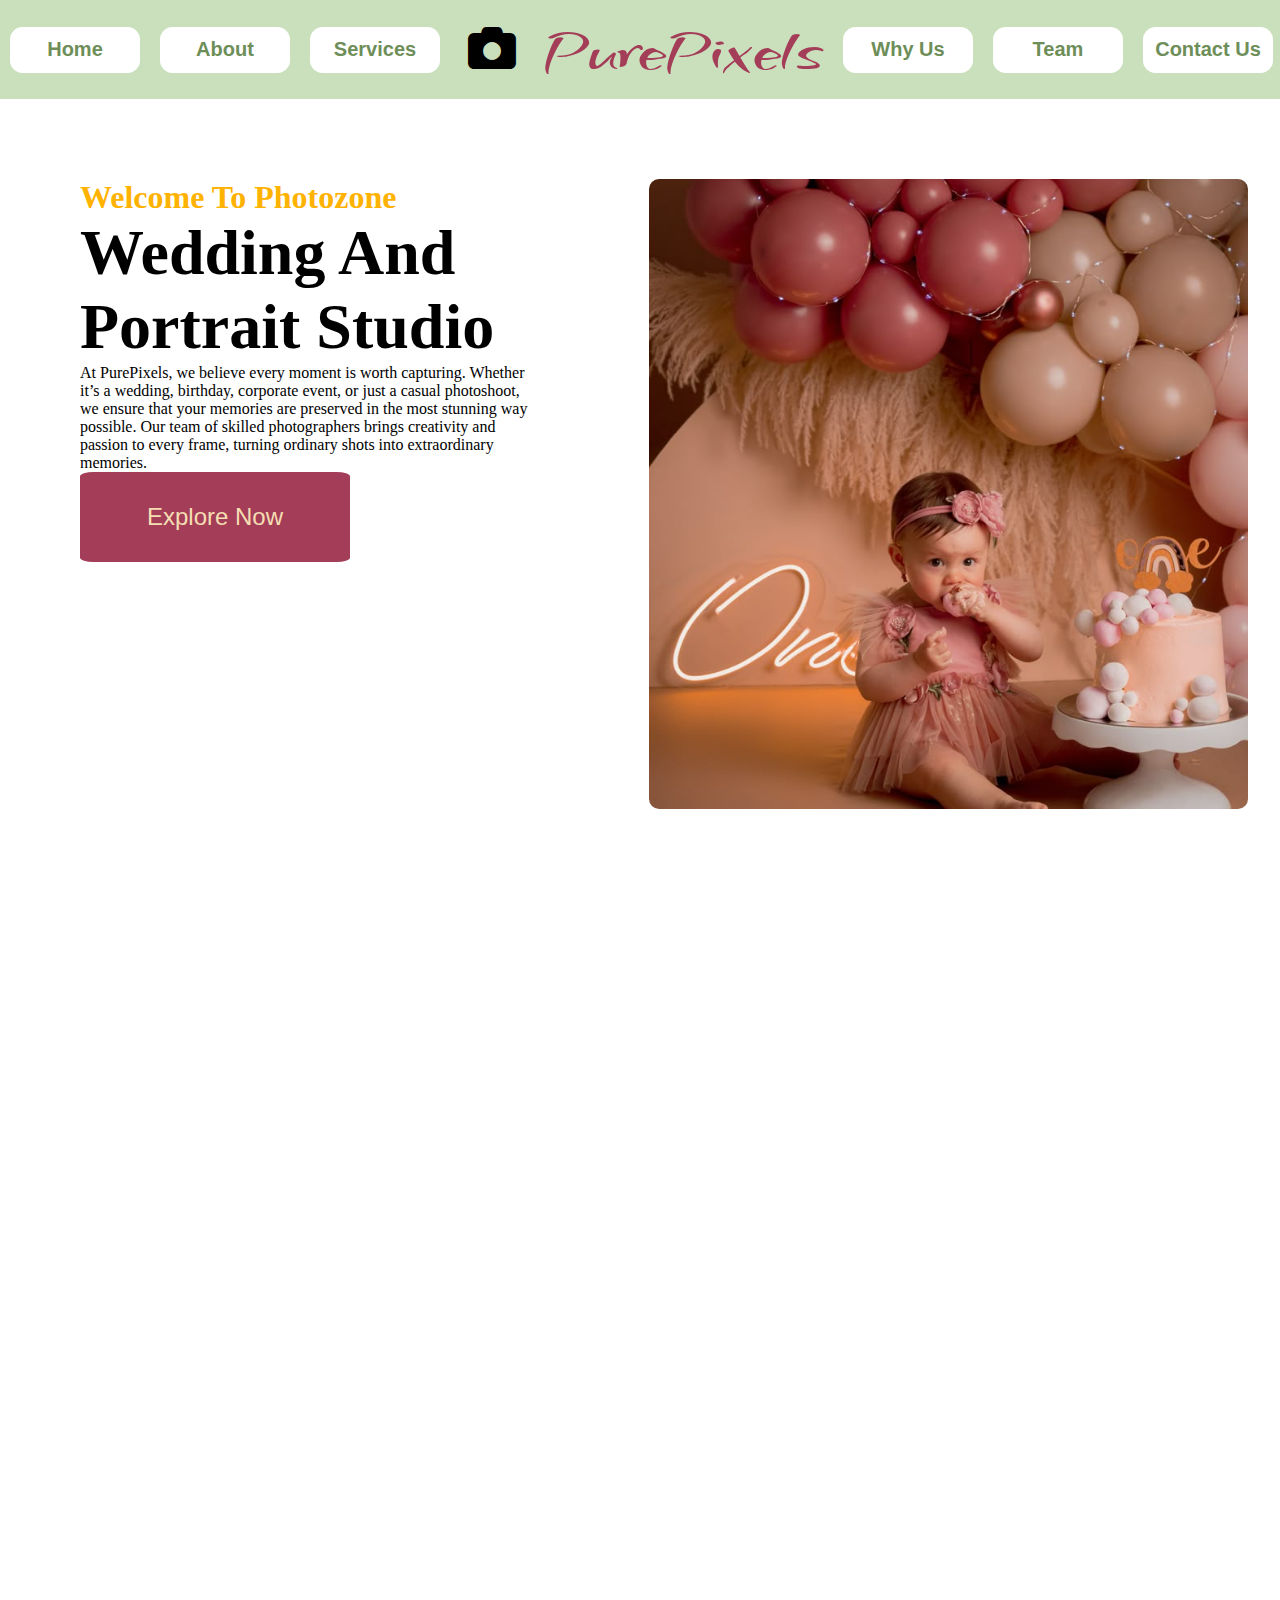
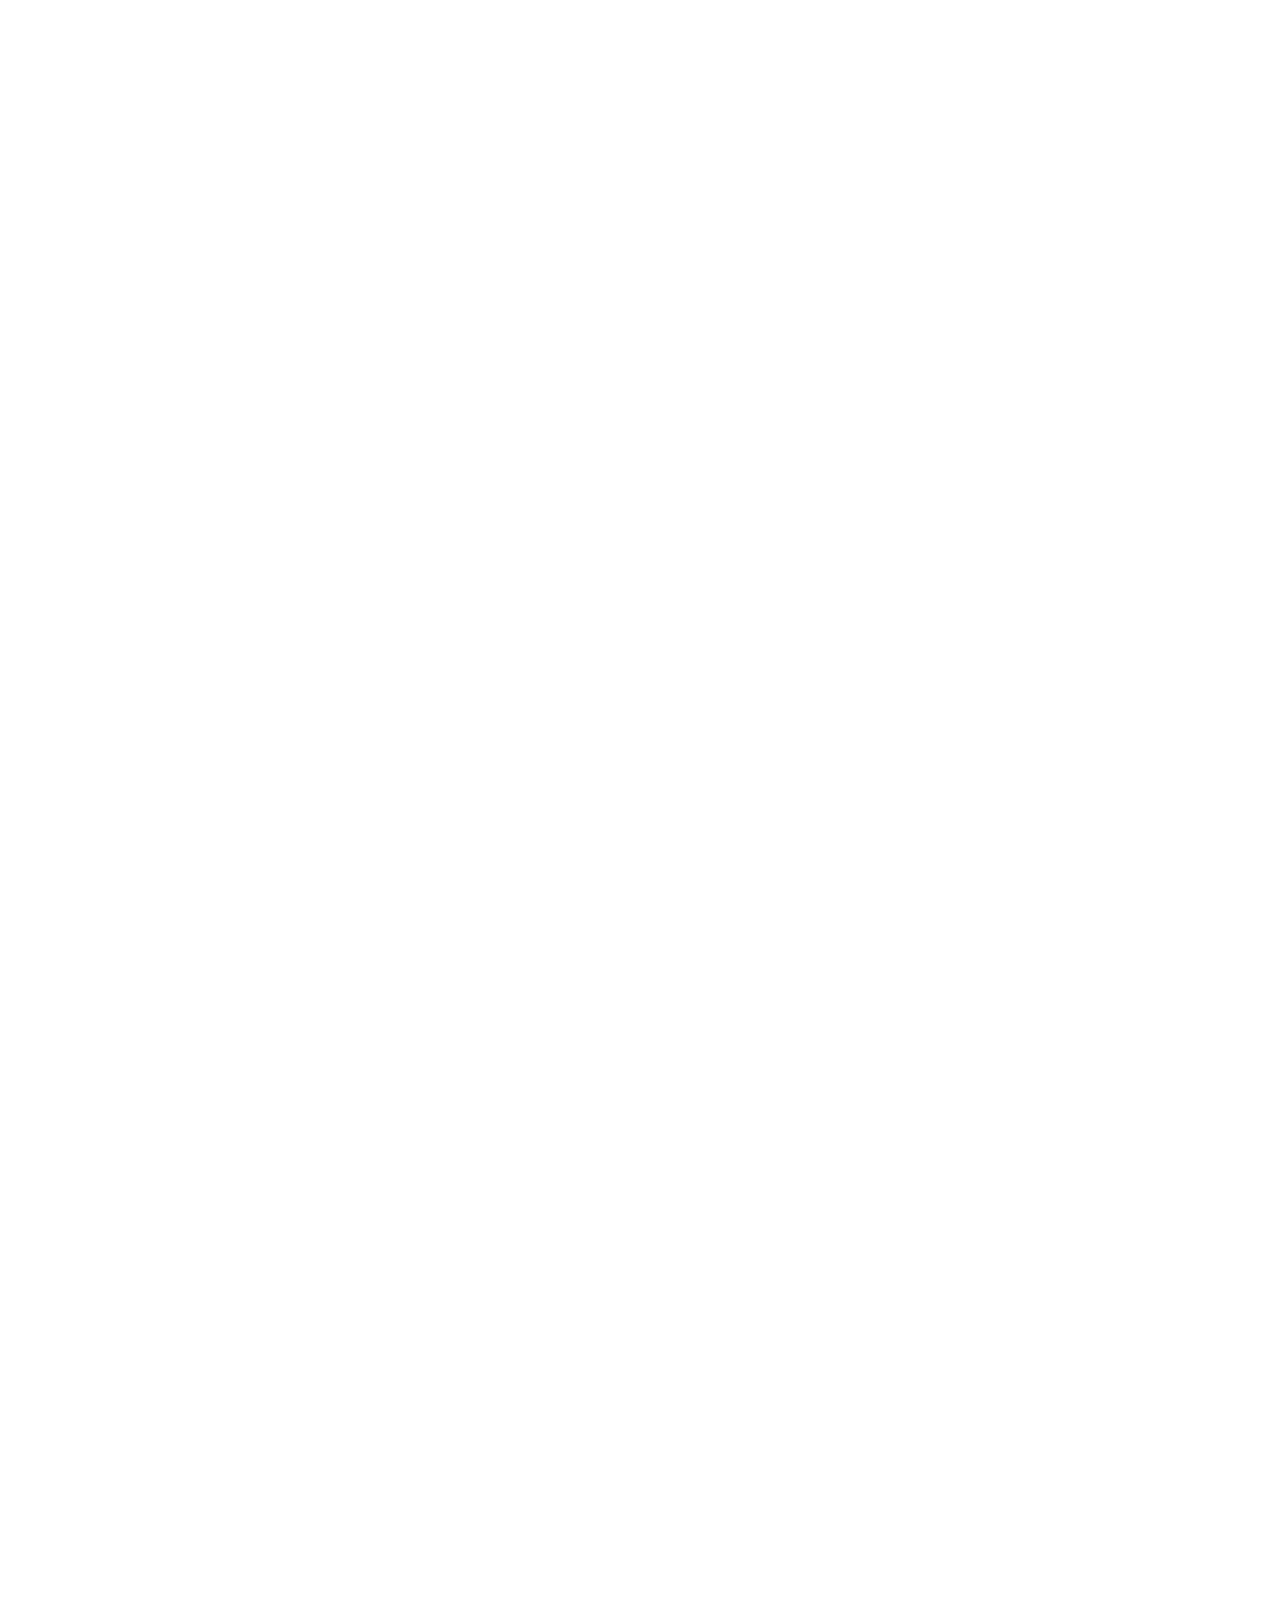
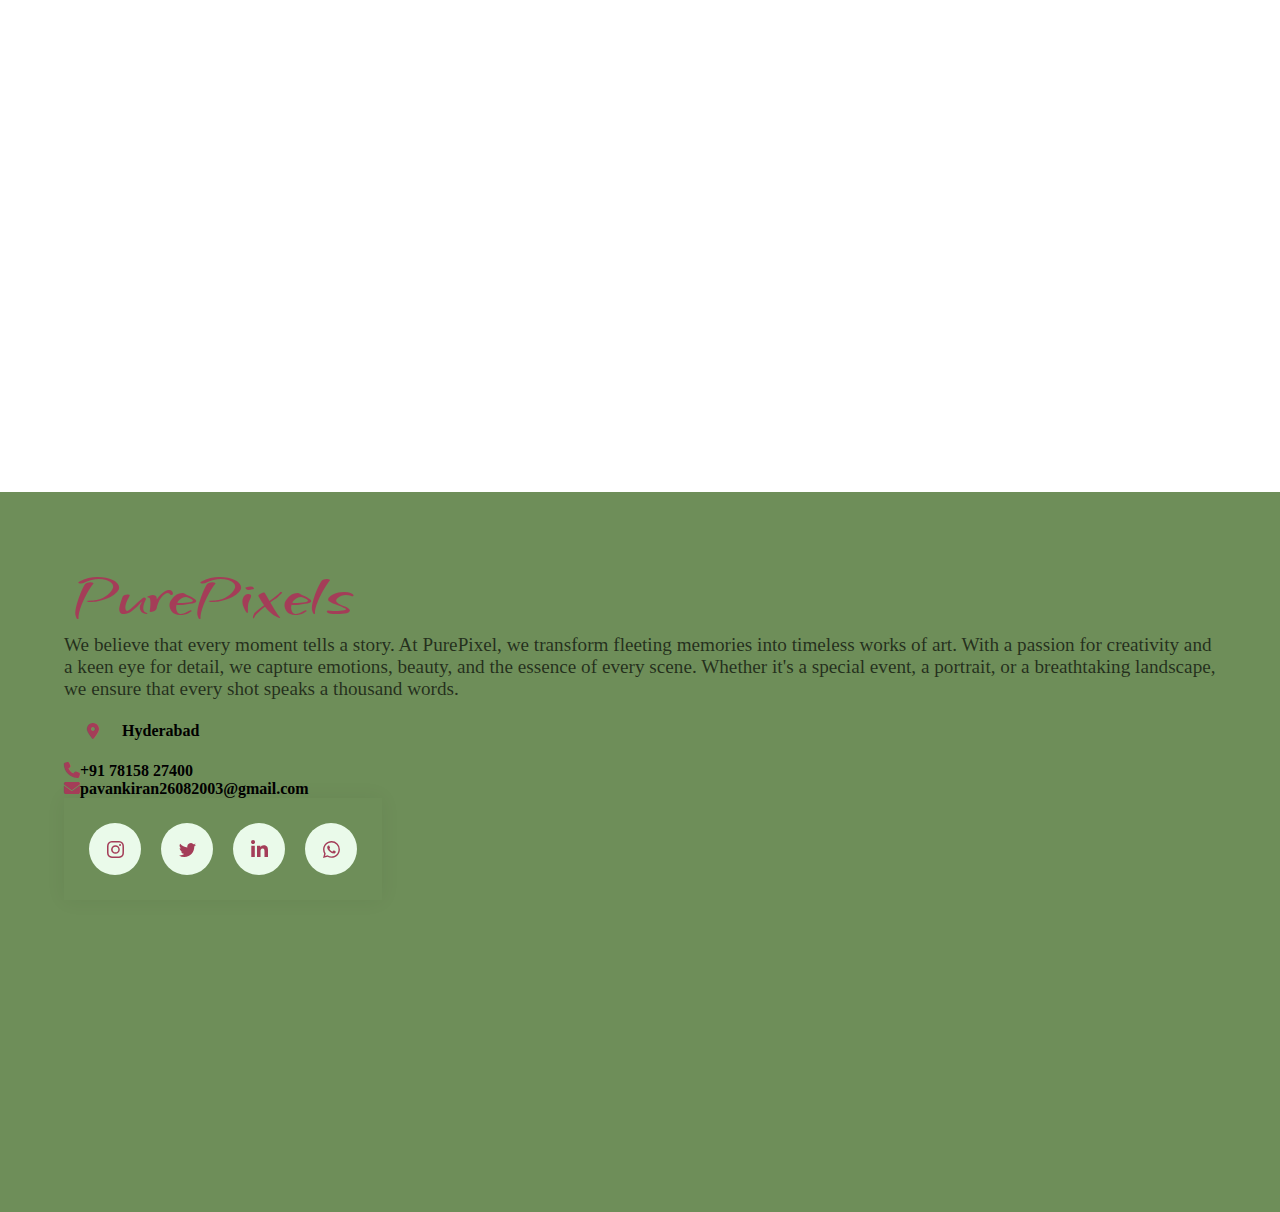
<file: index.html>
<!DOCTYPE html>
<html lang="en">
<head>
    <meta charset="UTF-8">
    <meta name="viewport" content="width=device-width, initial-scale=1.0">
    <title>PurePixel</title>
<link rel="stylesheet" href="https://cdnjs.cloudflare.com/ajax/libs/font-awesome/6.7.2/css/all.min.css">
 <!-- icon img-->   <link rel="shortcut icon" href="assets/icon.png" type="image/x-icon">
  <!--css link-->  <link rel="stylesheet" href="web.css">
   <!--font awseome cnd--> <link rel="stylesheet" href="https://fonts.googleapis.com/css?family=Trirong">
   <link rel="preconnect" href="https://fonts.googleapis.com">
   <link rel="preconnect" href="https://fonts.gstatic.com" crossorigin>
   <link href="https://fonts.googleapis.com/css2?family=Dancing+Script:wght@400..700&family=Grechen+Fuemen&display=swap" rel="stylesheet">
<!-- aos link -->
<link href="https://unpkg.com/aos@2.3.1/dist/aos.css" rel="stylesheet">
<script src="https://unpkg.com/aos@2.3.1/dist/aos.js"></script>

</head>
<body>




  <nav id="nav" class="nav">

    <!-- <div class="home"> -->

<!--nav  buttons -->
      <a href="#home">
        <button class="btn">Home
        </button>
        
        
      </a>

      <a href="#about">
        <button class="btn">About
        </button>
        
        
      </a>



      <a href="#services">
        <button class="btn">Services
        </button>
        
        
      </a>


      <!-- From Uiverse.io by CristianMontoya98 --> 

      
<!-- camera icon -->
    </div>
        <div class="camera"><i class="fa-solid fa-camera"></i></div>
    <span class="grechen-fuemen-regular"> PurePixels</span>
     </div>

<!--nav  buttons -->
     <a href="#why">
      <button class="btn"> Why Us
      </button>
      
      
    </a>


    <a href="#Team">
      <button class="btn"> Team
      </button>
      
      
    </a>


    <a href="#contact">
      <button class="btn">Contact Us
      </button>
      
      
    </a>



</nav> 



<!-- 1st page -->
  <div class="main" id="home">
    <div class="welcome">
        <h3>Welcome To Photozone</h3>

        <h1 style="font-size: 4em;">Wedding And Portrait Studio</h1>
    
        <p style="font-size: 1em;">At PurePixels, we believe every moment is worth capturing. Whether it’s a wedding, birthday, corporate event, or just a casual photoshoot,
           we ensure that your memories are preserved in the most stunning way possible. Our team of skilled photographers brings creativity and passion to every frame, turning
            ordinary shots into extraordinary memories.</p>
    
        <a href="explore.html">   <button class="explore">Explore Now  </button></a>
    </div>




<!-- From Uiverse.io by samuelfcosta18 --> 
<section id="card1" class="card1">
  <img src="page1/2.jpg" alt="" class="front-card1">
 
  <div class="card1__content">
    
    <img src="page1/22.jpg" alt="" class="card1__description">
  </div>
</section>

 
      
    </div>








    <!-- 2nd page -->


<div class="main1"  id="about" data-aos="fade-right">  
    <div class="welcome" >
        <h3 style="display: flex; justify-content: center;">About Us</h3>

        <h1 style="font-size: 4em;">We Are Creative And Professional Photographer</h1>
    
        <p style="font-size: 1em ; color:#6E8E59;">At PurePixel, photography is more than just a profession it’s our passion. With a keen eye for detail and a commitment to perfection, we bring your moments to life through our lens.  <br> Whether it’s capturing the joy of a wedding, the energy of an event, or the beauty of a portrait, we ensure that every shot tells a story.

            Our team of expert photographers blends creativity with professionalism to deliver stunning visuals that leave a lasting impact. <br> With high-end equipment and innovative techniques, we provide exceptional photography services tailored to your needs.</p>
    
        <a href="work.html">   <button class="work">Our Work </button></a>
    </div>
    

    <!-- 2nd page left -->
    <div class="right">
      <div id="img22" class="img22"> 
        <img src="page2/1.jpg" alt="" id="img22" >
    </div> 
      <div id="img11">
        <img src="assets/service-1.jpg" alt=""  id="img11">
      </div>


      <!-- <div id="img33"> 
        <img src="/assets/download (1).jpg" alt="" id="img33">
      </div> 
        -->



    </div>

</div>


<!-- 3rd page -->
<div class="main2" id="why" data-aos="fade-left" >
    <h3>Why Choose Us!</h3>
 <h1 style="font-size: 4em;">We Are Creative And Professional Photographer</h1>


<!-- 3rd page cards -->
<div class="why">
<!-- From Uiverse.io by gharsh11032000 --> 
<div class="card">
    <svg viewBox="0 0 24 24" xmlns="http://www.w3.org/2000/svg"><img src="why/cam.webp" alt="" id="c1"></svg>
    <div class="card__content">
      <p class="card__title">Expertise & Creativity
      </p><p class="card__description">Our team consists of highly skilled and passionate photographers who bring a creative touch to every shot captured beautifully.</p>
    </div>
  </div>
  


  <div class="card" >
    <svg viewBox="0 0 24 24" xmlns="http://www.w3.org/2000/svg"><img src="why/lighting.avif" alt="" id="c1"></svg>
    <div class="card__content">
      <p class="card__title">High-Quality & Professionalism
      </p><p class="card__description">We use state-of-the-art equipment and advanced editing techniques to deliver sharp,  and high-resolution images.</p>
    </div>
  </div>




  <div class="card">
    <svg viewBox="0 0 24 24" xmlns="http://www.w3.org/2000/svg"><img src="why/vide.avif" alt=""></svg>
    <div class="card__content">
      <p class="card__title">Affordable Packages
      </p><p class="card__description">We offer flexible pricing options without compromising on quality, making professional photography accessible to everyone.</p>
    </div>
  </div>



  <div class="card">
    <svg viewBox="0 0 24 24" xmlns="http://www.w3.org/2000/svg"><img src="why/drone.avif" alt="" id="c4"></svg>
    <div class="card__content">
      <p class="card__title">Available for All Occasions
      </p><p class="card__description">From weddings and corporate events to fashion shoots and personal portraits, we cover it all with excellence and creativity.</p>
    </div>
  </div>
</div>

</div>



<!-- 4th page -->
<div class="services" data-aos="fade-right" id="services" >
 <h3 >OUR SERVICES</h3>

        <h1 style="font-size: 4em; display: flex; justify-content: center;">We Provide Best Professional Services</h1>
    <div class="img">

        <div class="img1" id="img1"> 
            <img src="services/wedding.avif" alt="">
            <h1 >Weddings</h1>
        </div>

        <div class="img2" id="img2">
            <img src="services/IMG_20241129_214122.jpg" alt="">
        <h1>Portraits</h1>
        </div>

        <div class="img3" id="img3">
            <img src="services/fasshion.avif" alt="">
            <h1>Fashion</h1>
        </div>

        <div class="img4" id="img4" >
            <img src="services/edited.avif" alt="">
            <h1>Editorial</h1>
        </div>




    </div>
</div>


<!-- 5th page  -->
<!-- <div class="work">

    <h3>OUR WORKS</h3>
    <h1 style="font-size: 4em; display: flex; justify-content: center;">We Provide Best Professional Services</h1>
</div> -->



<!-- 6th page team -->
<div class="team" data-aos="fade-right" id="Team">



     <h3 >OUR TEAM</h3>

         <h1 style="font-size: 4em; display: flex; justify-content: center; ">Creative Photograher And Videographer</h1>
    
     <!-- <div class="img"> -->

    <!-- From Uiverse.io by Daniel1227k --> 
    <div class="teamcard">
      <div class="cardt">
    <b></b>
    <img src="team/pavan.jpg" alt=""  style="width: 100%;">

    <div class="content">
      <p class="title">Pavan Kiran<br><span>Photograher</span></p>
      
    </div>
 
  </div>

  <div class="cardt">
    <b></b>
     <img src="team/murail.jpg" alt=""  style="width: 100%;">
    <div class="content">
      <p class="title">Murali<br><span>Drone Pilot</span></p>
      
    </div>
 
  </div>


  <div class="cardt">
    <b></b>
    <img src="team/mahesh.jpg" alt=""  style="width: 100%;">
    <div class="content">
      <p class="title">Mahesh<br><span>Designer</span></p>
      
    </div>
 
  </div>

</div>

</div>








<!-- 7th page last page -->
<div class="about" >

        <span id="about">

        <span class="grechen-fuemen-regular1"> PurePixels</span>
        </span>
    
        <p style="font-size: 1.2em ; color:#000000ad;">
            We believe that every moment tells a story. At PurePixel, we transform fleeting memories into timeless works of art. With a passion for creativity and a keen eye for detail, 
            we capture emotions, beauty, and the essence of every scene. Whether it's a special event, a portrait, or a breathtaking landscape, 
            we ensure that every shot speaks a thousand words.
            </p>

    
      
    <div id="contact">

        <!-- location icon -->
            <div id="location"  >
            <i class="fa-solid fa-location-dot" style="color:#a43d58" ></i> 

            <h4>Hyderabad</h4>    
            </div>

            <!-- call icon -->
        <div id="call" >
          <a href="tel:917815827400">
            <i class="fa-solid fa-phone" style="color: #a43d58;"></i>
          </a>
            
            <h4> +91 78158 27400</h4>
        </div>

          <!-- mail icon -->
        <div id="mail" >
          <a href="mailto:pavankiran26082003@gmail.com">
            <i class="fa-solid fa-envelope" style="color: #a43d58 ;"></i>
           
          </a> 
        <h4>pavankiran26082003@gmail.com</h4>
        </div>



        <!-- buttons icons -->
  <div class="icons">
        <!-- From Uiverse.io by vinodjangid07 --> 
         <!-- instagram -->
      <div class="carda">
    <a href="https://www.instagram.com/itz_pavan__/" target="_blank" class="socialContainer containerOne">
      <svg class="socialSvg instagramSvg" viewBox="0 0 16 16"> <path d="M8 0C5.829 0 5.556.01 4.703.048 3.85.088 3.269.222 2.76.42a3.917 3.917 0 0 0-1.417.923A3.927 3.927 0 0 0 .42 2.76C.222 3.268.087 3.85.048 4.7.01 5.555 0 5.827 0 8.001c0 2.172.01 2.444.048 3.297.04.852.174 1.433.372 1.942.205.526.478.972.923 1.417.444.445.89.719 1.416.923.51.198 1.09.333 1.942.372C5.555 15.99 5.827 16 8 16s2.444-.01 3.298-.048c.851-.04 1.434-.174 1.943-.372a3.916 3.916 0 0 0 1.416-.923c.445-.445.718-.891.923-1.417.197-.509.332-1.09.372-1.942C15.99 10.445 16 10.173 16 8s-.01-2.445-.048-3.299c-.04-.851-.175-1.433-.372-1.941a3.926 3.926 0 0 0-.923-1.417A3.911 3.911 0 0 0 13.24.42c-.51-.198-1.092-.333-1.943-.372C10.443.01 10.172 0 7.998 0h.003zm-.717 1.442h.718c2.136 0 2.389.007 3.232.046.78.035 1.204.166 1.486.275.373.145.64.319.92.599.28.28.453.546.598.92.11.281.24.705.275 1.485.039.843.047 1.096.047 3.231s-.008 2.389-.047 3.232c-.035.78-.166 1.203-.275 1.485a2.47 2.47 0 0 1-.599.919c-.28.28-.546.453-.92.598-.28.11-.704.24-1.485.276-.843.038-1.096.047-3.232.047s-2.39-.009-3.233-.047c-.78-.036-1.203-.166-1.485-.276a2.478 2.478 0 0 1-.92-.598 2.48 2.48 0 0 1-.6-.92c-.109-.281-.24-.705-.275-1.485-.038-.843-.046-1.096-.046-3.233 0-2.136.008-2.388.046-3.231.036-.78.166-1.204.276-1.486.145-.373.319-.64.599-.92.28-.28.546-.453.92-.598.282-.11.705-.24 1.485-.276.738-.034 1.024-.044 2.515-.045v.002zm4.988 1.328a.96.96 0 1 0 0 1.92.96.96 0 0 0 0-1.92zm-4.27 1.122a4.109 4.109 0 1 0 0 8.217 4.109 4.109 0 0 0 0-8.217zm0 1.441a2.667 2.667 0 1 1 0 5.334 2.667 2.667 0 0 1 0-5.334z"></path> </svg>
    </a>
    
    <!-- tweeter -->
    <a href="#" target="_blank" class="socialContainer containerTwo">
      <svg class="socialSvg twitterSvg" viewBox="0 0 16 16"> <path d="M5.026 15c6.038 0 9.341-5.003 9.341-9.334 0-.14 0-.282-.006-.422A6.685 6.685 0 0 0 16 3.542a6.658 6.658 0 0 1-1.889.518 3.301 3.301 0 0 0 1.447-1.817 6.533 6.533 0 0 1-2.087.793A3.286 3.286 0 0 0 7.875 6.03a9.325 9.325 0 0 1-6.767-3.429 3.289 3.289 0 0 0 1.018 4.382A3.323 3.323 0 0 1 .64 6.575v.045a3.288 3.288 0 0 0 2.632 3.218 3.203 3.203 0 0 1-.865.115 3.23 3.23 0 0 1-.614-.057 3.283 3.283 0 0 0 3.067 2.277A6.588 6.588 0 0 1 .78 13.58a6.32 6.32 0 0 1-.78-.045A9.344 9.344 0 0 0 5.026 15z"></path> </svg>              </a>
      
      <!-- linkdin -->
    <a href="https://www.linkedin.com/in/pavan-kiran-nagapuri-720b65259/" target="_blank" class="socialContainer containerThree">
      <svg class="socialSvg linkdinSvg" viewBox="0 0 448 512"><path d="M100.28 448H7.4V148.9h92.88zM53.79 108.1C24.09 108.1 0 83.5 0 53.8a53.79 53.79 0 0 1 107.58 0c0 29.7-24.1 54.3-53.79 54.3zM447.9 448h-92.68V302.4c0-34.7-.7-79.2-48.29-79.2-48.29 0-55.69 37.7-55.69 76.7V448h-92.78V148.9h89.08v40.8h1.3c12.4-23.5 42.69-48.3 87.88-48.3 94 0 111.28 61.9 111.28 142.3V448z"></path></svg>
    </a>
    <!-- whatsapp -->
    <a href="https://wa.me/917815827400" class="socialContainer containerFour" target="_blank">
      <svg class="socialSvg whatsappSvg" viewBox="0 0 16 16"> <path d="M13.601 2.326A7.854 7.854 0 0 0 7.994 0C3.627 0 .068 3.558.064 7.926c0 1.399.366 2.76 1.057 3.965L0 16l4.204-1.102a7.933 7.933 0 0 0 3.79.965h.004c4.368 0 7.926-3.558 7.93-7.93A7.898 7.898 0 0 0 13.6 2.326zM7.994 14.521a6.573 6.573 0 0 1-3.356-.92l-.24-.144-2.494.654.666-2.433-.156-.251a6.56 6.56 0 0 1-1.007-3.505c0-3.626 2.957-6.584 6.591-6.584a6.56 6.56 0 0 1 4.66 1.931 6.557 6.557 0 0 1 1.928 4.66c-.004 3.639-2.961 6.592-6.592 6.592zm3.615-4.934c-.197-.099-1.17-.578-1.353-.646-.182-.065-.315-.099-.445.099-.133.197-.513.646-.627.775-.114.133-.232.148-.43.05-.197-.1-.836-.308-1.592-.985-.59-.525-.985-1.175-1.103-1.372-.114-.198-.011-.304.088-.403.087-.088.197-.232.296-.346.1-.114.133-.198.198-.33.065-.134.034-.248-.015-.347-.05-.099-.445-1.076-.612-1.47-.16-.389-.323-.335-.445-.34-.114-.007-.247-.007-.38-.007a.729.729 0 0 0-.529.247c-.182.198-.691.677-.691 1.654 0 .977.71 1.916.81 2.049.098.133 1.394 2.132 3.383 2.992.47.205.84.326 1.129.418.475.152.904.129 1.246.08.38-.058 1.171-.48 1.338-.943.164-.464.164-.86.114-.943-.049-.084-.182-.133-.38-.232z"></path> </svg>
    </a>
  </div>             
  
</div>  
</div>



<script>
    AOS.init();


  </script>

</body>

</html>
</file>
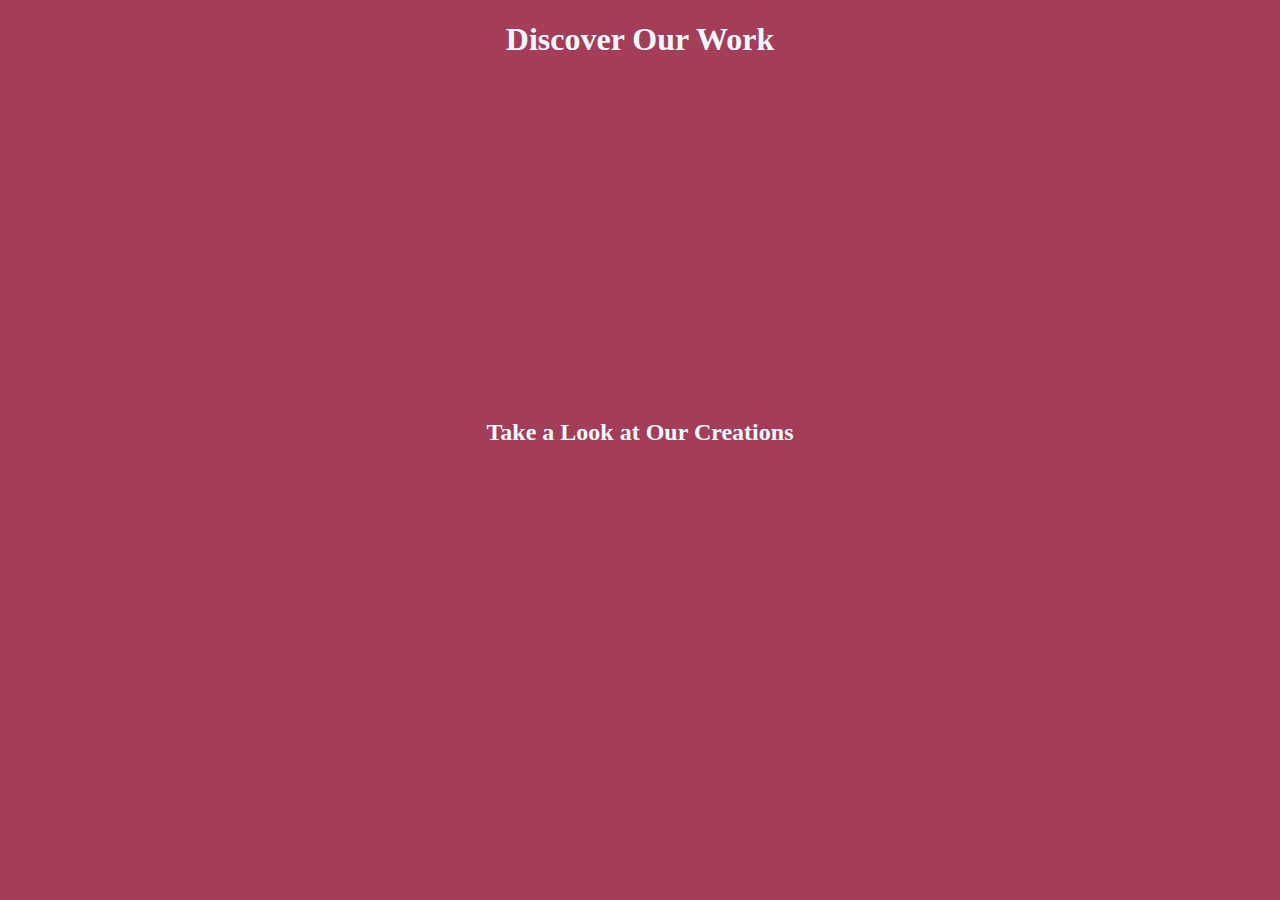
<file: explore.html>
<!DOCTYPE html>
<html lang="en">
<head>
    <meta charset="UTF-8">
    <meta name="viewport" content="width=device-width, initial-scale=1.0">
    <title>Explore</title>
    <style>
        body{
            background-color: #a43d58;
        }
    </style>
</head>
<body>
    <h1 style=" text-align:center ;color:  aliceblue;">Discover Our Work</h1>
    <iframe width="560" height="315" src="https://www.youtube.com/embed/7o4Yb3QT5PQ?si=oxSxT_QtSOT74BEE" title="YouTube video player" frameborder="0" allow="accelerometer; autoplay; clipboard-write; encrypted-media; gyroscope; picture-in-picture; web-share" referrerpolicy="strict-origin-when-cross-origin" allowfullscreen></iframe>
    
    <h2 style="text-align: center; color: aliceblue;">Take a Look at Our Creations</h2>
    <iframe width="560" height="315" src="https://www.youtube.com/embed/dhlWiGXy4p0?si=2gzINZKwcap0oIWv" title="YouTube video player" frameborder="0" allow="accelerometer; autoplay; clipboard-write; encrypted-media; gyroscope; picture-in-picture; web-share" referrerpolicy="strict-origin-when-cross-origin" allowfullscreen></iframe>
</body>
</html>
</file>
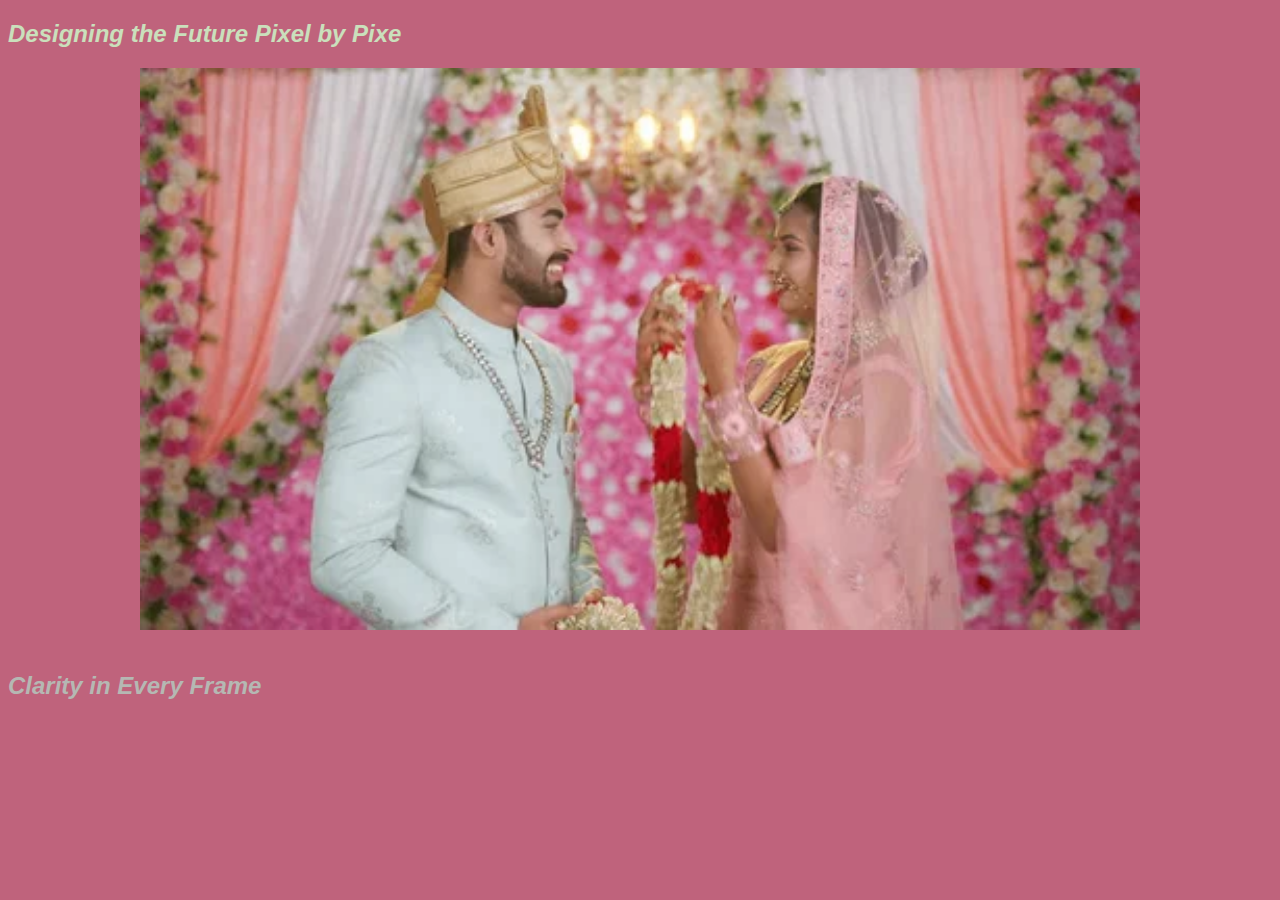
<file: work/work.html>
<!DOCTYPE html>
<html>
<head>
<meta name="viewport" content="width=device-width, initial-scale=1">
<title>Our Work</title>
<style>
* {box-sizing: border-box;}
body {font-family: Verdana, sans-serif;}
.mySlides {display: none;}
img {vertical-align: middle;}

/* Slideshow container */
.slideshow-container {
  max-width: 1000px;
  position: relative;
  margin: auto;
}

/* Caption text */
.text {
  color: #f2f2f2;
  font-size: 15px;
  padding: 8px 12px;
  position: absolute;
  bottom: 8px;
  width: 100%;
  text-align: center;
}

/* Number text (1/3 etc) */
.numbertext {
  color: #f2f2f2;
  font-size: 12px;
  padding: 8px 12px;
  position: absolute;
  top: 0;
}

/* The dots/bullets/indicators */
/* .dot {
  height: 1px;
  width: 1px;
  margin: 0 2px;
  background-color: #bbb;
  border-radius: 50%;
  display: inline-block;
  transition: background-color 0.6s ease;
} */

.active {
  background-color: #717171;
}

/* Fading animation */
.fade {
  animation-name: fade;
  animation-duration: 1.5s;
}

@keyframes fade {
  from {opacity: .4} 
  to {opacity: 1}
}

/* On smaller screens, decrease text size */
@media only screen and (max-width: 300px) {
  .text {font-size: 11px}
}
body{
  background-color: #b44966da;
}

p{
  font-size: 1.5rem;
  font-style: oblique;
  color:#b5b8b3  !important;
  font-weight: 800;
}
</style>
</head>
<body>

<h2 style="color: #CAE0BC  ; font-style: italic;">Designing the Future Pixel by Pixe</h2>

<div class="slideshow-container">

<div class="mySlides fade">
  <div class="numbertext"></div>
  <img src="234.webp" style="width:100%">

</div>

<div class="mySlides fade">
  <div class="numbertext"></div>
  <img src="we.jpg" style="width:100%">

</div>

<div class="mySlides fade">
  <div class="numbertext"></div>
  <img src="360_F_731578370_gtV3KQUf39Gp44squvImaNCjbjsrIZzn.jpg" style="width:100%">

</div>




<div class="mySlides fade">
  <div class="numbertext"></div>
  <img src="afd.webp" style="width:100%">

</div>



<div class="mySlides fade">
  <div class="numbertext"></div>
  <img src="download.jpg" style="width:100%">

</div>


<div class="mySlides fade">
  <div class="numbertext"></div>
  <img src="we.jpg" style="width:100%">
  <div class="text">Caption Two</div>
</div>

</div>
<br>

<div style="text-align:center">
  <span class="dot"></span> 
  <span class="dot"></span> 
  <span class="dot"></span> 
</div>



<p style="color: rgb(198, 190, 36);">Clarity in Every Frame</p>


<script>
let slideIndex = 0;
showSlides();

function showSlides() {
  let i;
  let slides = document.getElementsByClassName("mySlides");
  let dots = document.getElementsByClassName("dot");
  for (i = 0; i < slides.length; i++) {
    slides[i].style.display = "none";  
  }
  slideIndex++;
  if (slideIndex > slides.length) {slideIndex = 1}    
  for (i = 0; i < dots.length; i++) {
    dots[i].className = dots[i].className.replace(" active", "");
  }
  slides[slideIndex-1].style.display = "block";  
  dots[slideIndex-1].className += " active";
  setTimeout(showSlides, 2000); // Change image every 2 seconds
}
</script>

</body>
</html>
</file>
<file: web.css>
/* 
merun   #780C28 text

green light #CAE0BC 

background  #EAFAEA  used
heading #6E8E59 
PurePixels.com
*/


/* body {
  

  background-color: #fff; /* Default background */
   /* width: 100%;  */
   /* min-height: 100vh;  */
   /* overflow-x: hidden;  */



* {


  margin: 0;
  padding: 0;
  box-sizing: border-box; /* Prevents unexpected element sizes */
  scroll-behavior: smooth; /* Smooth scrolling for anchor links */
} 

/* body{
  
   overflow-y: auto;   
  overflow-x: hidden; 
  margin:0%;
  padding: 0%;
   width: 100%;
    /* box-sizing: border-box;
    background-color:#EAFAEA ;

} */

/* ::-webkit-scrollbar{
  display: none;
} */
:root{
  --merun-color: #a43d58;
  --darkgreen-color:#6E8E59 ;
  --lightgreen-color:#CAE0BC;
  --green-color:#EAFAEA;
  
  
  
} 
.grechen-fuemen-regular {
    font-family: "Grechen Fuemen", serif;
    font-weight: 500;
    font-style: normal;
    font-size: 4rem;
    padding: 1vh;
    color: #a43d58;
  }

#nav{

  position: sticky;
  top: 0%;
  display: flex;
  height: 11vh;
    width: 100%;
    background-color:#CAE0BC ;
    align-items: center;
    z-index: 100;
    justify-content: space-evenly;
 


}

a{


  text-decoration: none;
}
/* From Uiverse.io by CristianMontoya98 */ 
.btn {
  width: 6.5em;
  height: 2.3em;
  margin: 0.5em;
  background: white;
  color:var(--darkgreen-color);
  border: none;
  border-radius: 0.625em;
  font-size: 20px;
  font-weight: bold;
  cursor: pointer;
  position: relative;
  z-index: 1;
  overflow: hidden;
 }
 
 button:hover {
  color:white;
 }
 
 button:after {
  content: "";
  background: var(--merun-color);
  position: absolute;
  z-index: -1;
  left: -20%;
  right: -20%;
  top: 0;
  bottom: 0;
  transform: skewX(-45deg) scale(0, 1);
  transition: all 0.5s;
 }
 
 button:hover:after {
  transform: skewX(-45deg) scale(1, 1);
  -webkit-transition: all 0.5s;
  transition: all 0.5s;
 }
.camera{
   font-size: 3rem;
   padding: 2vh;
}



/* From Uiverse.io by samuelfcosta18 */ 
section.card1 {
  position: relative;
  width: 70vh;
  height: 70vh;
  background-color: var(--merun-color);
  border-radius: 10px;
  display: flex;
  align-items: center;
  justify-content: center;
  overflow: hidden;
  margin: 2rem;
  perspective: 1000px;
  transition: all 0.8s cubic-bezier(0.175, 0.885, 0.32, 1.275);
}
/* .card1 svg {
  fill: #333;
  transition: all 0.6s cubic-bezier(0.175, 0.885, 0.32, 1.275);
  border-radius: 3px;
} */
.front-card1{
  width: 100%;
}
.card1:hover {
  transform: scale(1.05);
  box-shadow: 0 8px 16px #000000;
  background-color: var(--green-color);
  color: #ffffff;
}

.card1__content {
  position: absolute;
  top: 0;
  left: 0;
  
  width: 100%;
  height: 100%;
  padding: 20px;
 
  box-sizing: border-box;
  background-color: var(--green-color);
  transform: rotateX(-90deg);
  transform-origin: bottom;
  transition: all 0.6s cubic-bezier(0.175, 0.885, 0.32, 1.275);
}

.card1:hover .card1__content {
  transform: rotateX(0deg);
}

.card1__title {
  margin: 0;
  padding-left: 5px;
  font-size: 24px;
  color: var(--white);
  font-weight: 700;
}

/* .card1:hover svg {
  scale: 0;
} */

.card1__description {
  

  width: auto;
  height: 100%;

  /* object-fit: cover;
  margin: 10px 0 0;
  font-size: 14px;
  color: #ffffff;
  line-height: 1.4; */
}
/* Commands to change the shadows in dark mode
@media (prefers-color-scheme: dark) {
  .card:hover {
  box-shadow: 0 8px 16px #000000;
  }
}*/

/* 2nd pages start */
.main{

    padding: 0%;
    margin: 0%;
    display: flex;
    flex-basis: 50%;
    
}
.welcome{

    /* margin: 4em; */
    padding: 5em;
    flex-basis: 50%;
    
   
    
    
}
h3{
    font-size: 2em;

    color: #FFB200;
}



/* From Uiverse.io by vamsidevendrakumar */ 
.card {
  width: 100%;
  height:100%;

  perspective: 1000px;
}


.card-inner {
  width: 100%;
  height: 100%;
  position: relative;
  transform-style: preserve-3d;
  transition: transform 0.999s;
}

.card:hover .card-inner {
  transform: rotateY(180deg);
}

.card-front,
.card-back {
  position: absolute;
  width:10%;
  height: 100%;
  
  backface-visibility: hidden;
}

.card-front {
  background-color: #6A2C70;
  color: #fff;
  display: flex;
  align-items: center;
  border-radius: 10px;
  justify-content: center;
  font-size: 24px;
  transform: rotateY(0deg);
  width:100%
  

}

.card-back {
  background-color: #F08A5D;
  color: #fff;
  display: flex;
  align-items: center;
  border: 10px solid #F08A5D;
  border-radius: 10px;
  justify-content: center;
  font-size: 24px;
  transform: rotateY(180deg);
}
/* ---- */
.explore{



    height: 10vh;
    width: 30vh;
    background-color:var(--merun-color);
    border-radius: 5%;
    border: none;
    color:wheat;
    font-size: 1.5rem;
    
}
.explore:hover{
   transition-delay: 0.1s;


    height: 10vh;
    width: 30vh;
    background-color: #FFB200;
    border-radius: 5%;
    border: none;
    color: #ffffff;
    font-size: 1.4rem;
    

}

#down1{
  display: flex;
}

/* 
.right{
  display: flex;

    flex-basis: 50%;
    height: auto;
    background-color: var(--darkgreen-color);
   margin: 5em;

} */
/* .right>img{
    width: 30%;
    border: 2rem solid white;
} */



#img1{
  
  width: 90%;
}
#img1 img{
  display: block;
  border: 1rem solid wheat;
  margin: 6%;

  float: left;

}
#img2{
  width: 90%;
}
#img2 img{
  float: left;
  border: 1rem solid wheat;
  margin: 6%;

}
#img3{
  width: 90%;
}
#img3 img{
  float: left;
  border: 1rem solid wheat;
  margin: 6%;

}
#img4{
  width: 90%;
}
#img4 img{
  border: 1rem solid wheat;
  margin: 6%;

}







#img11{
  
  width: 70%;
}
#img11 img{
  display: block;
  border: 1rem solid wheat;
  margin: 6%;

  float: left;

}

#img22{
  width: 100%;
}
#img22 img{
  float: left;
  border: 1rem solid wheat;
  margin: 6%;

}


/* #img33{
  width: 50%;
}
#img33 img{
  float: left;
  border: 1rem solid wheat;
  margin: 6%;

} */






.main1{
 
  

    background-color: white;
    display: flex;
    flex-direction: row-reverse;

}

.work{

    height: 10vh;
    width: 30vh;
    background-color:var(--darkgreen-color);
    border-radius: 5%;
    border: none;
    color:white;
    font-size: 1.5rem;

}
.work:hover{
    transition-delay: 0.1s;


    height: 10vh;
    width: 30vh;
    background-color:black;
    border-radius: 5%;
    border: none;
    color: #ffffff;
    font-size: 1.4rem;
    
}


main{
    display: flex;
}
/* .main2>h3{
    display: flex;
    justify-content: center;
}
.main2>h1{
    color: var(--darkgreen-color);
    display: flex;
   align-items: center;
} */

/* From Uiverse.io by gharsh11032000 */ 
.card {
    position: relative;
    width: 300px;
    height: 200px;
    background: linear-gradient(-45deg, #f89b29 0%, #ff0f7b 100% );
    border-radius: 10px;
    display: flex;
    align-items: center;
    justify-content: center;
    overflow: hidden;
    transition: all 0.6s cubic-bezier(0.23, 1, 0.320, 1);
  margin: 1rem;


}
.card img{

  width: auto;
  height: 100%;
}
.card #c4{
  width: 100%;
  height: auto;
}

.card #c2{
  width: 100%;
  height: auto;
}
#c1{
  width: 100%;
  height: 100%;
}
  .card svg {
    width: 48px;
    fill: #333;
    transition: all 0.6s cubic-bezier(0.23, 1, 0.320, 1);
  }

  #card1{
    margin-top: 5rem;
  }
  
  .card:hover {
    transform: rotate(-5deg) scale(1.1);
    box-shadow: 0 10px 20px rgba(0, 0, 0, 0.2);



  }
  
  .card__content {
    position: absolute;
    top: 50%;
    left: 50%;
    transform: translate(-50%, -50%) rotate(-45deg);
    width: 100%;
    height: 100%;
    padding: 20px;
    box-sizing: border-box;
    background-color: #fff;
    opacity: 0;
    transition: all 0.6s cubic-bezier(0.23, 1, 0.320, 1);
  }
  
  .card:hover .card__content {
    transform: translate(-50%, -50%) rotate(0deg);
    opacity: 1;
  }
  
  .card__title {
    margin: 0;
    font-size: 24px;
    color: #333;
    font-weight: 700;
  }
  
  .card__description {
    margin: 10px 0 0;
    font-size: 14px;
    color: #777;
    line-height: 1.4;
  }
/*   
  .card:hover svg {
    scale: 0;
    transform: rotate(-45deg);
  } */
  
.why{
    display: flex;
    justify-content: space-evenly;
    
  
}

.main2{
  padding: 5em;
}

.services{

  padding: 5em;
   
}


.services>h3{
    display: flex;
    justify-content: center;
}

.img{
    display: flex;

    justify-content: space-evenly;
    text-align: center;
    
    font-family: "Grechen Fuemen", serif;
    font-weight: 500;
    font-style: normal;
    font-size: 1rem;
    padding: 1vh;
    color: #a43d58;

    
}

.img1>img{
 
    margin-top: 5%;
    width: 30vh;
    margin: 1rem; 
}


.img2>img{
 
  margin-top: 5%;
  width: 30vh;
  margin: 1rem; 
}


.img3>img{
 
  margin-top: 5%;
  width: 30vh;
  margin: 1rem; 
}


.img4>img{
 
  margin-top: 5%;
  width: 30vh;
  margin: 1rem; 
}


#img1{

  margin-bottom: 5rem;

}


#img2{
  margin-top: 5rem;
  
}

#img3{

  margin-bottom: 5rem;

}


#img4{
  margin-top: 5rem;
  
}


.img1:hover{

    margin: 1vh;
    border: 1vh solid var(--merun-color);
    box-shadow: 5px 5px 50px gray;

    transform:scale(1.1);
    transition: 1s;
}


.img2:hover{

  margin: 1vh;
  border: 1vh solid var(--merun-color);
  box-shadow: 5px 5px 50px gray;

  transform:scale(1.1);
  transition: 1s;
}


.img3:hover{

  margin: 1vh;
  border: 1vh solid var(--merun-color);
  box-shadow: 5px 5px 50px gray;

  transform:scale(1.1);
  transition: 1s;
}

.img4:hover{

  margin: 1vh;
  border: 1vh solid var(--merun-color);
  box-shadow: 5px 5px 50px gray;

  transform:scale(1.1);
  transition: 1s;
}
  
/* how can i hover img only */

/* .img2:hover{

    margin: 1vh;
    border: 1vh solid var(--merun-color);

    transform:scale(1.1);
    transition: 1s;

}
.img3:hover{

  margin: 1vh;
  border: 1vh solid var(--merun-color);
  box-shadow: 5px 5px 10px gray;

  transform:scale(1.1);
  transition: 1s;

}

.img4:hover{

    margin: 0.5vh;
    border: 1vh solid var(--merun-color);

    transform:scale(1.1);
    transition: 1s;
} */




/* From Uiverse.io by Daniel1227k */ 
.cardt {
    position: relative;
    width: 190px;
    height: 254px;
    background: #f00;
    display: flex;
    justify-content: center;
    align-items: center;
  }
  
  .cardt::before {

    display: flex;
    justify-content: center;
    align-items: center;

    content: '';
    position: absolute;
    top: 0;
    left: 0;
    width: 100%;
    height: 100%;
    background: linear-gradient(315deg,#03a9f4,#ff0058);
  }
  
  .cardt::after {

    display: flex;
    justify-content: center;
    align-items: center;
    
    content: '';
    position: absolute;
    top: 0;
    left: 0;
    width: 100%;
    height: 100%;
    background: linear-gradient(315deg,#03a9f4,#ff0058);
    filter: blur(30px);
  }
  
  .cardt b {
    position: absolute;
    inset: 6px;
    background: rgba(0, 0, 0, 0.6);
    z-index: 2;
  }
  
  .cardt img {
    position: absolute;
    z-index: 3;
    scale: 0.8;
    opacity: 0.25;
    transition: 0.5s;
  }
  
   .cardt:hover img {
    scale: 0.5;
    opacity: 0.9;
    transform: translateY(-70px);
  } 
  .cardt .content {
    position: absolute;
    z-index: 3;
    bottom: 0;
    display: flex;
    flex-direction: column;
    align-items: center;
    transform: scale(0);
    transition: 0.5s;
  }
  
  .cardt:hover .content {
    transform: scale(1);
    bottom: 20px;
  }
  
  .content .title {
    position: relative;
    color: #fff;
    font-weight: 500;
    line-height: 1em;
    font-size: 1em;
    letter-spacing: 0.1em;
    text-transform: uppercase;
    text-align: center;
  }
  
  .content .title span {
    font-weight: 300;
    font-size: 0.70em;
  }
  
  .content .sci {
    position: relative;
    display: flex;
    justify-content: center;
    align-items: center;
    gap: 8px;
    margin-top: 5px;
  }
  
  .sci li {
    list-style: none;
  }
  
  .sci li .fa-brands {
    width: 14px;
  }
  
  .sci li .fa-facebook {
    width: 10px;
  }
  
  .sci li a {
    position: relative;
    text-decoration: none;
    color: rgba(255, 255, 255, 0.5);
    background: rgba(0, 0, 0, 0.2);
    fill: currentColor;
    width: 30px;
    height: 30px;
    display: flex;
    justify-content: center;
    align-items: center;
    border-radius: 4px;
    transition: 0.5s;
  }
  
  .sci li a:hover {
    fill: currentColor;
    color: rgba(255, 255, 255, 1);
  }
  
.team{

  background-color: white;
  color: var(--merun-color);

 
  
}
.team>h3{
    display: flex;
    justify-content: center;

}

.team>h1{
    display: flex;
    justify-content: center;

}

.teamcard{
  display: flex;
  align-items: center;
  justify-content: space-evenly;
  margin: 3rem;

  
}


.cardt{
  margin: 1rem;
}
.teamcard .cardt:hover{

  transform: scale(1.4);
  transition-duration: 0.8s;


}



/* about  */


.grechen-fuemen-regular1{
    font-family: "Grechen Fuemen", serif;
    font-weight: 500;
    font-style: normal;
    font-size: 4rem;
    padding: 1vh;
    color: #a43d58;
  }

.about{
  overflow-x: hidden;
    background-color: var(--darkgreen-color);
    height: 80vh;
    width: 100% !important;
    padding: 4em;
}

/* contact */



#contact i{
    display: inline-block;
}

#location{
    display: flex;
    align-items: center;
    justify-content: left;
    


}

#call{
    display: flex;
    align-items: center;
    justify-content: left;


}

#mail{
    display: flex;
    align-items: center;
    justify-content: left;


}
.about i{
    margin: 2%;

}




/* icons */

  /* From Uiverse.io by c */ 
.carda {

    width: fit-content;
    height: fit-content;
    /* background-color: rgb(155, 46, 46); */
    display: flex;
    align-items: center;
    justify-content: center;
    padding: 25px 25px;
    gap: 20px;
    box-shadow: 0px 0px 20px rgba(0, 0, 0, 0.055);
  }
  
  /* for all social containers*/
  .socialContainer {
    width: 52px;
    height: 52px;
    background-color:var(--green-color);
    display: flex;
    align-items: center;
    justify-content: center;
    overflow: hidden;
    transition-duration: .3s;
    border-radius: 50%;
  }
  /* instagram*/
  .containerOne:hover {
    background-color: #d62976;
    transition-duration: .3s;
  }
  /* twitter*/
  .containerTwo:hover {
    background-color: #00acee;
    transition-duration: .3s;
  }
  /* linkdin*/
  .containerThree:hover {
    background-color: #0072b1;
    transition-duration: .3s;
  }
  /* Whatsapp*/
  .containerFour:hover {
    background-color: #128C7E;
    transition-duration: .3s;

  }
  
  .socialContainer:active {
    transform: scale(0.9);
    transition-duration: .3s;
  }
  .card1:hover{
    background-color: transparent;

  }
  .socialSvg {
    width: 17px;
  }
  
  .socialSvg path {
    fill: var(--merun-color);
  }
  
  .socialContainer:hover .socialSvg {
    animation: slide-in-top 0.3s both;
  }
  
  
  @keyframes slide-in-top {
    0% {
      transform: translateY(-50px);
      opacity: 0;
    }
  
    100% {
      transform: translateY(0);
      opacity: 1;
    }
  }
  
  

#call:hover{
  color: var(--merun-color);
  
  transform: scale(1.1);
  transition: 1s;
}


#location:hover{
  color: var(--merun-color);
  
  transform: scale(1.1);
  transition: 1s;
}
#mail:hover{
  color: var(--merun-color);
  
  transform: scale(1.1);
  transition: 1s;
}

/* ------media queries------------------------------------------------------------------ */


@media only screen and (max-width: 768px) {
    

html{
 
}
  body{
    width: 100vh !important;

    overflow-x: hidden;
  }
  
  
nav{
   display: none !important;
    
}



.main{
  width: 100vh !important;
  display: flex;
    flex-direction: column;
}
.welcome{
  width: 100vh !important;
    padding: 2em !important; 
    font-size: 0.8rem !important;

}

h1{
  width: 100vh !important;
    font-size: 3rem !important;
    color: #777;
    margin:2rem 0  ;

   
}
p{
    font-size: 1rem !important;
    margin:2rem 0  ;

}
.explore{



  height: 10vh;
  width: 30vh;
  background-color:var(--merun-color);
  border-radius: 5%;
  border: none;
  color:wheat;
  font-size: 1rem;
  
}
.explore:hover{
 transition-delay: 0.1s;


  height: 10vh;
  width: 30vh;
  background-color: #FFB200;
  border-radius: 5%;
  border: none;
  color: #ffffff;
  font-size: 1rem;
  

}
/* ------------till .explore btn over  */
/* #call:hover{
  color: var(--merun-color);
  
  transform: scale(1.1);
  transition: 1s;
}


#location:hover{
  color: var(--merun-color);
  
  transform: scale(1.1);
  transition: 1s;
}
#mail:hover{
  color: var(--merun-color);
  
  transform: scale(1.1);
  transition: 1s;
}


#img1{
  
  width: 90%;
}
#img1 img{
  display: block;
  border: 1rem solid wheat;
  margin: 6%;

  float: left;

}



#img2{
  width: 90%;
}
#img2 img{
  float: left;
  border: 1rem solid wheat;
  margin: 6%;

}


#img3{
  width: 90%;
}
#img3 img{
  float: left;
  border: 1rem solid wheat;
  margin: 6%;

}

#img4{
  width: 90%;
}
#img4 img{
  border: 1rem solid wheat;
  margin: 6%;

}



.main1{
 
  background-color: white;
  display: flex;
  flex-direction: row-reverse;
}

.work{

  height: 10vh;
  width: 30vh;
  background-color:var(--darkgreen-color);
  border-radius: 5%;
  border: none;
  color:white;
  font-size: 1.5rem;

}
.work:hover{
  transition-delay: 0.1s;


  height: 10vh;
  width: 30vh;
  background-color:black;
  border-radius: 5%;
  border: none;
  color: #ffffff;
  font-size: 1.4rem;
  
}































 */


 #card1{
  width: 100vh !important;

  margin: 10% !important;


  

 }


 .main1{
  width: 100vh !important;
  display: flex;
    flex-direction: column;
  
}

h3{  width: 100vh !important;
  font-size: 2em;
  margin: 1rem;
  color:var(--merun-color);
}

section.card1 {


  width: 60vh;
  height: 90vh;
  background-color: var(--merun-color);
  border-radius: 50px;
  display: flex;
  align-items: center;
  justify-content: center;
  overflow: hidden;
  margin: 2rem;
  perspective: 1000px;
  transition: all 0.8s cubic-bezier(0.175, 0.885, 0.32, 1.275);
}



  [data-aos] {
    opacity: 1 !important;   /* Make elements visible */
    transform: none !important; /* Remove animation effects */
    transition: none !important; /* Disable transitions */
}
.main1{
  float: left;
  width: 110vh !important;
}



/* complted till 2nd page */
.img22{
  width: 100vh !important;
  margin: 2rem 1rem 2rem -1rem;

}
/* 2rd pages over */

/* 3rd pages now  why? */

.card__description {
  margin: 9px 0 0;
  font-size: 14px;
  color: #777;
  line-height: 1.4;
}



.why{
  width: 100vh !important;
  display: flex;
  align-items: center;
  flex-direction: column;
  justify-content: space-evenly;
  

}

.main2{
  width: 100vh !important;
padding: 1em;
}

/* 4TH PAGE */

.services{
  width: 100vh !important;
  padding: 2em;
    background-color:white;
}


.services>h3{
  width: 100vh !important;
    display: flex;
    flex-direction: column;
    justify-content: center;
}




.img{
  width: 100vh !important;

  display: flex;
  flex-direction: column;

  justify-content: space-evenly;
  text-align: center;
  
  font-family: "Grechen Fuemen", serif;
  font-weight: 300;
  font-style: normal;
  font-size: 1rem;
  padding: 1rem;
  color: #a43d58;
  

  
}

#img1{
  width: 100vh !important;

margin: 1rem;

}


#img2{
  margin: 1rem;

}

#img3{
  margin: 1rem;

}


#img4{
  margin: 1rem;

}

/* 6th page */

.teamcard{

  width: 100vh !important;
  display: flex;
  flex-direction: column;
  justify-content: space-evenly;
  margin: 2rem;

  
}
.img4{
  display: flex;
}

.cardt{
  display: flex;
  align-items: center;
  margin: 1.5rem;
}
.teamcard .cardt:hover{

  transform: scale(1.2);
  transition-duration: 0.8s;


}

.cardt:hover .content {
  transform: scale(1);
  bottom: 5px;
}

/* about section */




.grechen-fuemen-regular1{
  font-family: "Grechen Fuemen", serif;
  font-weight: 400;
  font-style: normal;
  font-size: 4rem;
  padding: 1vh;
  color: #a43d58;
}

.about{
  width: 115vh !important;
  background-color: var(--darkgreen-color);
  height: auto;


  padding: 2em;
}

/* contact */



#contact i{
  display: inline-block;
  margin: 1rem;
}


}
/* _____________till 768px it works__________________________________________________________________________________ */

/* now other devices which are abover 786px till large size */
@media screen and (min-width: 769px) and (max-width: 1024px) {



















}
</file>
